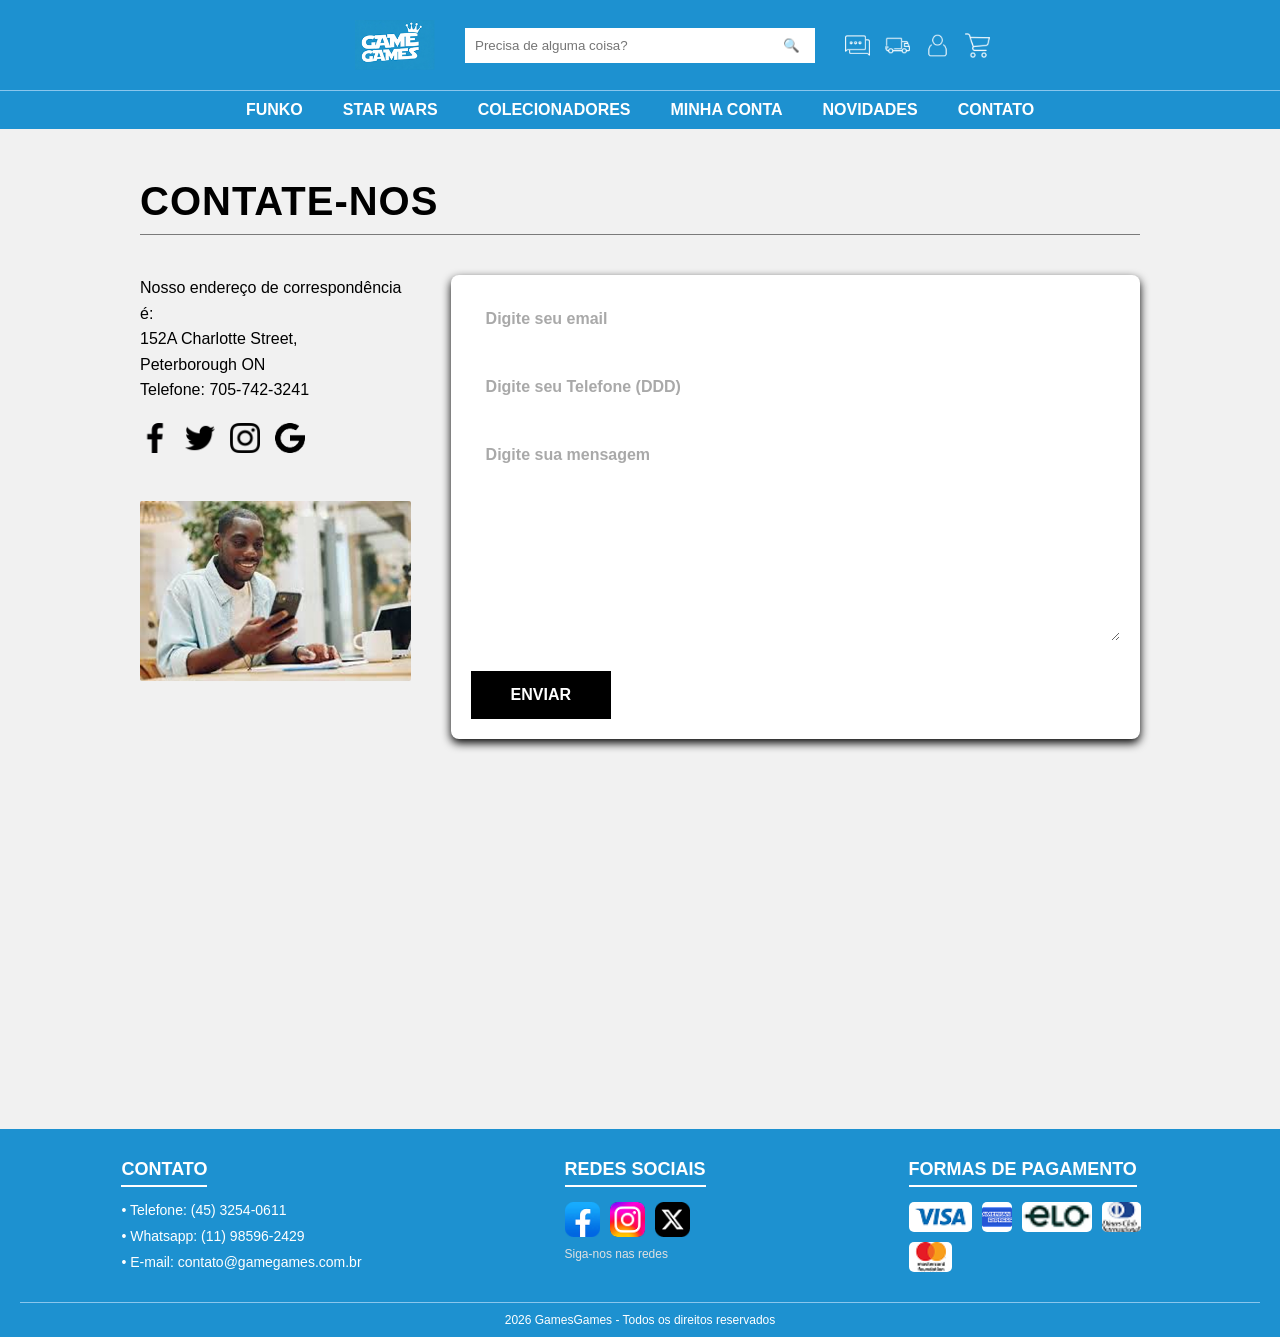
<file: Contato.html>
<!DOCTYPE html>
<html lang="pt-BR">
<head>
    <meta charset="UTF-8">
    <title>Game Games</title>
    <link rel="stylesheet" href="css/EstruturaBasica.css">
    <link rel="stylesheet" href="css/Contato.css">
</head>
<body>

<header class="cabecalho">
    <div class="cabecalho-topo">
        <div class="logo">
            <img src="img-cabecalho/logo.png" alt="Game Games">
        </div>

        <div class="busca">
            <input type="text" placeholder="Precisa de alguma coisa?">
            <button type="submit">&#128269;</button>
        </div>

        <div class="icones-topo">
            <img src="img-cabecalho/chat.png" >
            <img src="img-cabecalho/caminhao.png" >
            <img src="img-cabecalho/usuario.png" >
            <img src="img-cabecalho/carrinho.png">
        </div>
    </div>

    <nav class="menu-principal">
        <ul>
            <li><a href="index.html">FUNKO</a></li>
            <li><a href="StarWars.html">STAR WARS</a></li>
            <li><a href="Colecionadores.html">COLECIONADORES</a></li>
            <li><a href="MinhaConta.html">MINHA CONTA</a></li>
            <li><a href="Novidades.html">NOVIDADES</a></li>
            <li><a href="Contato.html">CONTATO</a></li>
        </ul>
    </nav>
</header>

<main class="pagina-contato">
    <div class="container-contato">

        <h2 class="titulo-contato">CONTATE-NOS</h2>
        <hr class="linha-divisoria">

        <div class="conteudo-contato">

            <div class="info-contato">
                <p>Nosso endereço de correspondência é:<br>
                    152A Charlotte Street,<br>
                    Peterborough ON<br>
                    Telefone: 705-742-3241</p>

                <div class="icones-sociais">
                    <a href="#"><img src="img-contato/facebook-app-symbol.png" alt="Facebook"></a>
                    <a href="#"><img src="img-contato/twitter.png" alt="Twitter"></a>
                    <a href="#"><img src="img-contato/instagram.png" alt="Instagram"></a>
                    <a href="#"><img src="img-contato/google.png" alt="Google"></a>
                </div>

                <img src="img-contato/celular.png" alt="Atendimento" class="foto-atendente">
            </div>

            <form class="form-contato" action="#">
                <input type="email" class="campo-texto" placeholder="Digite seu email" required>
                <input type="tel" class="campo-texto" placeholder="Digite seu Telefone (DDD)" required>
                <textarea class="campo-texto" placeholder="Digite sua mensagem" rows="10" required></textarea>

                <button type="submit" class="btn-enviar">ENVIAR</button>
            </form>

        </div>
    </div>
</main>

<footer class="rodape">
    <div class="rodape-colunas">
        <div class="coluna">
            <h3>CONTATO</h3>
            <ul>
                <li>&bull; Telefone: (45) 3254-0611</li>
                <li>&bull; Whatsapp: (11) 98596-2429</li>
                <li>&bull; E-mail: contato@gamegames.com.br</li>
            </ul>
        </div>

        <div class="coluna redes-sociais">
            <h3>REDES SOCIAIS</h3>
            <div class="icones">
                <img src="img-rodape/facebook roda.png" alt="Facebook">
                <img src="img-rodape/insta roda.png" alt="Instagram">
                <img src="img-rodape/twitter roda.png" alt="X">
            </div>
            <p>Siga-nos nas redes</p>
        </div>

        <div class="coluna pagamentos">
            <h3>FORMAS DE PAGAMENTO</h3>
            <div class="icones">
                <img src="img-rodape/Marca - Visa.png" alt="Visa">
                <img src="img-rodape/american roda.png" alt="American Express">
                <img src="img-rodape/elo roda.png" alt="Elo">
                <img src="img-rodape/pagamento roda.png" alt="Diners">
                <img src="img-rodape/master roda.png" alt="Mastercard">
            </div>
        </div>
    </div>

    <div class="rodape-direitos">
        <p>2026 GamesGames - Todos os direitos reservados</p>
    </div>
</footer>

</body>
</html>
</file>
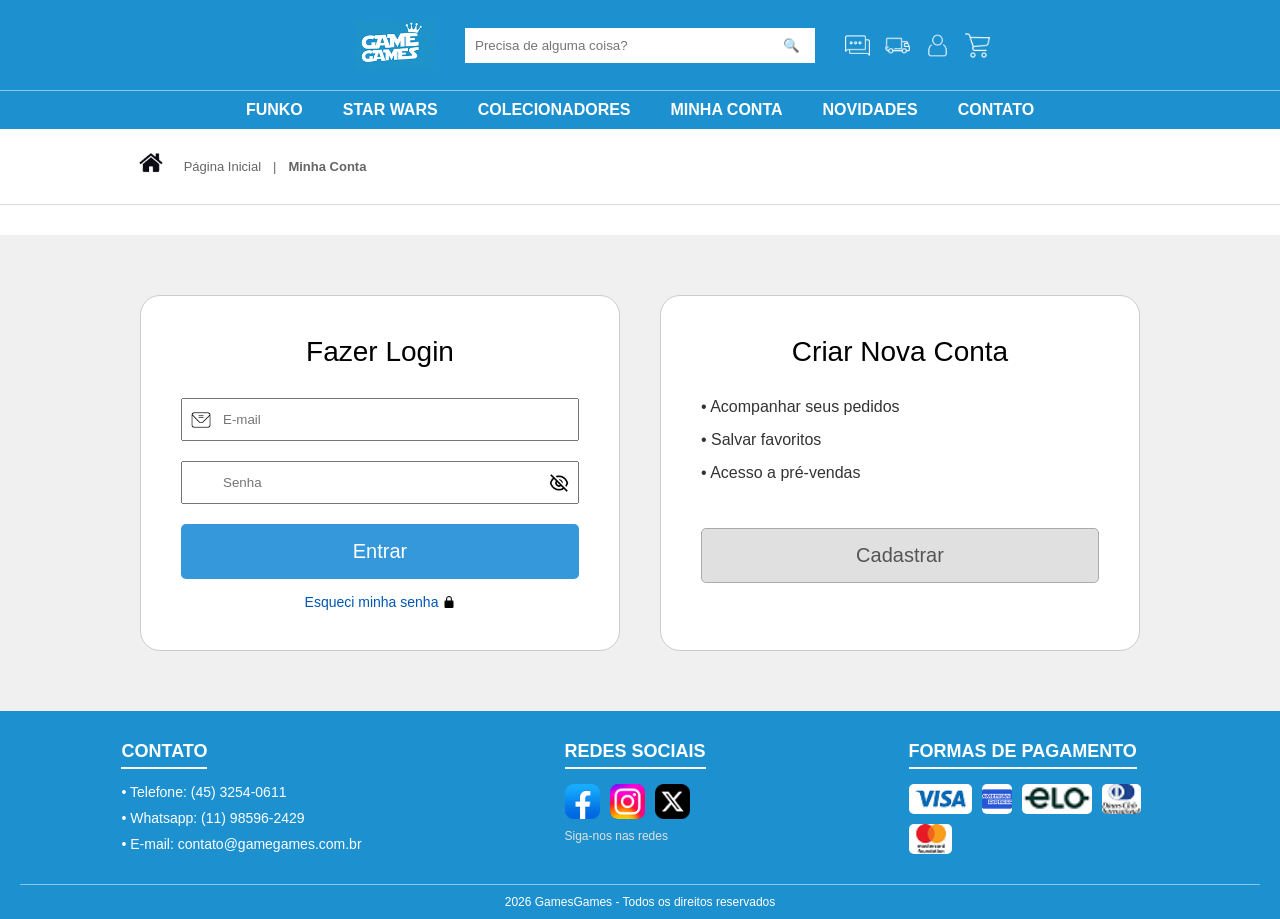
<file: MinhaConta.html>
<!DOCTYPE html>
<html lang="pt-BR">
<head>
    <meta charset="UTF-8">
    <title>Game Games</title>
    <link rel="stylesheet" href="css/EstruturaBasica.css">
    <link rel="stylesheet" href="css/MinhaConta.css">
</head>
<body>

<header class="cabecalho">
    <div class="cabecalho-topo">
        <div class="logo">
            <img src="img-cabecalho/logo.png" alt="Game Games">
        </div>

        <div class="busca">
            <input type="text" placeholder="Precisa de alguma coisa?">
            <button type="submit">&#128269;</button>
        </div>

        <div class="icones-topo">
            <img src="img-cabecalho/chat.png" >
            <img src="img-cabecalho/caminhao.png" >
            <img src="img-cabecalho/usuario.png" >
            <img src="img-cabecalho/carrinho.png">
        </div>
    </div>

    <nav class="menu-principal">
        <ul>
            <li><a href="index.html">FUNKO</a></li>
            <li><a href="StarWars.html">STAR WARS</a></li>
            <li><a href="Colecionadores.html">COLECIONADORES</a></li>
            <li><a href="MinhaConta.html">MINHA CONTA</a></li>
            <li><a href="Novidades.html">NOVIDADES</a></li>
            <li><a href="Contato.html">CONTATO</a></li>
        </ul>
    </nav>
</header>


<div class="textocasinha">
    <img src="img-colecionador/casa.png">
    <span>Página Inicial</span>
    <span>|</span>
    <strong>Minha Conta</strong>
</div>

<main class="container-autenticacao conteudo-principal">



    <div class="wrapper-autenticacao">
        <section class="cartao-autenticacao">
            <h2>Fazer Login</h2>
            <form>
                <div class="grupo-input">
                    <img src="img-MinhaConta/email.png" alt="Email" class="email">
                    <input class="input" type="email" placeholder="E-mail" required>
                </div>

                <div class="grupo-input">
                    <input  class="input" type="password" placeholder="Senha" required>
                    <img src="img-MinhaConta/senha.png" alt="Ver" class="senha">
                </div>

                <button type="submit" class="btn-entrar">Entrar</button>

                <a href="#" class="esqueci-senha">
                    Esqueci minha senha <img src="img-MinhaConta/cadeado.png" alt="Cadeado">
                </a>
            </form>
        </section>

        <section class="cartao-autenticacao">
            <h2>Criar Nova Conta</h2>
            <div class="conteudo-cadastro">
                <ul class="lista-beneficios">
                    <li>&bull; Acompanhar seus pedidos</li>
                    <li>&bull; Salvar favoritos</li>
                    <li>&bull; Acesso a pré-vendas</li>
                </ul>
                <button type="button" class="btn-cadastrar">Cadastrar</button>
            </div>
        </section>
    </div>
</main>




    <footer class="rodape">
        <div class="rodape-colunas">
            <div class="coluna">
                <h3>CONTATO</h3>
                <ul>
                    <li>&bull; Telefone: (45) 3254-0611</li>
                    <li>&bull; Whatsapp: (11) 98596-2429</li>
                    <li>&bull; E-mail: contato@gamegames.com.br</li>
                </ul>
            </div>

            <div class="coluna redes-sociais">
                <h3>REDES SOCIAIS</h3>
                <div class="icones">
                    <img src="img-rodape/facebook roda.png" alt="Facebook">
                    <img src="img-rodape/insta roda.png" alt="Instagram">
                    <img src="img-rodape/twitter roda.png" alt="X">
                </div>
                <p>Siga-nos nas redes</p>
            </div>

            <div class="coluna pagamentos">
                <h3>FORMAS DE PAGAMENTO</h3>
                <div class="icones">
                    <img src="img-rodape/Marca - Visa.png" alt="Visa">
                    <img src="img-rodape/american roda.png" alt="American Express">
                    <img src="img-rodape/elo roda.png" alt="Elo">
                    <img src="img-rodape/pagamento roda.png" alt="Diners">
                    <img src="img-rodape/master roda.png" alt="Mastercard">
                </div>
            </div>
        </div>

        <div class="rodape-direitos">
            <p>2026 GamesGames - Todos os direitos reservados</p>
        </div>
    </footer>

</body>
</html>
</file>
<file: css/EstruturaBasica.css>
* {
    margin: 0;
    padding: 0;
    box-sizing: border-box;
    font-family: 'Arial', sans-serif;
}


body {
    display: flex;
    flex-direction: column;
    min-height: 100vh;
}

.conteudo-principal {
    flex: 1;
    background-color: #222222;
}


.cabecalho {
    background-color: #1d91d0;
    color: #ffffff;
}


.cabecalho-topo {
    display: flex;
    justify-content: space-between; /* # Espaça as 3 colunas (logo, busca, ícones) */
    align-items: center;
    padding: 20px 10%; /* # Adiciona margem nas laterais para não grudar na tela */
}

/* # Define que a logo e os ícones ocupem espaços iguais para a busca ficar no meio exato */
.logo {
    flex: 1;
    display: flex;
    justify-content: flex-end; /* # Puxa a logo um pouco mais para o centro */
    padding-right: 30px;
}

.logo img {
    height: 50px;
}


.busca {
    display: flex;
    width: 350px; /* # Define um tamanho fixo e menor para a barra */
}

.busca input {
    width: 100%;
    padding: 10px;
    border: none;
    outline: none;
}

.busca button {
    padding: 10px 15px;
    border: none;
    background-color: #ffffff;
    cursor: pointer;
}


.icones-topo {
    flex: 1; /* # Equilibra o peso com a div da logo */
    display: flex;
    justify-content: flex-start; /* # Puxa os ícones um pouco mais para o centro */
    gap: 15px;
    padding-left: 30px;
}

.icones-topo img {
    height: 25px;
    cursor: pointer;
}


.menu-principal {
    border-top: 1px solid #8ac6ed;
    padding: 10px 0;
}

.menu-principal ul {
    display: flex;
    justify-content: center;
    gap: 40px;
    list-style: none;
}

.menu-principal a {
    color: #ffffff;
    text-decoration: none;
    font-weight: bold;
    text-transform: uppercase;
}


.rodape {
    background-color: #1d91d0;
    color: #ffffff;
    padding: 30px 20px 10px 20px;
    /*margin-top: 100px;*/
}

.rodape-colunas {
    display: flex;
    justify-content: space-around;
    align-items: flex-start;
    margin-bottom: 20px;
}

.coluna h3 {
    margin-bottom: 15px;
    font-size: 18px;
    text-transform: uppercase;
    border-bottom: 2px solid #ffffff;
    display: inline-block;
    padding-bottom: 5px;
}

.coluna ul {
    list-style: none;
}

.coluna ul li {
    margin-bottom: 10px;
    font-size: 14px;
}

.icones {
    display: flex;
    gap: 10px;
    margin-bottom: 10px;
    flex-wrap: wrap;
}

.redes-sociais img {
    height: 35px;
}


.pagamentos .icones {
    max-width: 250px;

}

.pagamentos img {
    height: 30px;
    background-color: #ffffff;
    border-radius: 5px;
}

.redes-sociais p {
    font-size: 12px;
    color: #e0e0e0;
}

.rodape-direitos {
    text-align: center;
    border-top: 1px solid #8ac6ed;
    padding-top: 10px;
    font-size: 12px;
}

.textocasinha {
    display: flex;
    align-items: center; /* # Alinha o meio da casinha com o meio do texto */
    gap: 12px;           /* # Gap um pouco maior para acompanhar o tamanho dos itens */
    font-size: 13px;
    color: #666;
    margin-bottom: 30px;
    padding-bottom: 20px;
    border-bottom: 1px solid #ddd;
    width: 100%;
    padding-top: 20px;
    padding-left: 10%;
}

.textocasinha img {
    height: 34px;
    width: auto;        /* # Impede que a imagem fique esticada ou achatada */
    margin-top: 1px;
}
</file>
<file: css/Contato.css>
.pagina-contato {
    background-color: #f1f1f1;
    padding: 50px 20px;
}

.container-contato {
    max-width: 1000px;
    margin: 0 auto;
    height: 100vh;
}


.titulo-contato {
    font-size: 2.5rem;
    font-family: 'Arial Black', Impact, sans-serif;
    margin-bottom: 10px;
    letter-spacing: 1px;
}

.linha-divisoria {
    border: 0;
    border-top: 1px solid #7a7a7a;
    margin-bottom: 40px;
}


.conteudo-contato {
    display: flex;
    justify-content: space-between;
    gap: 40px;
}


.info-contato {
    width: 40%;
    font-size: 16px;
    color: #000;
    line-height: 1.6;
}

.info-contato p {
    margin-bottom: 20px;
}

.icones-sociais {
    display: flex;
    gap: 15px;
    margin-bottom: 40px;
}

.icones-sociais img {
    width: 30px;
    cursor: pointer;
}

.foto-atendente {
    width: 100%;
    max-width: 280px;
    border-radius: 2px;
}


.form-contato {
    width: 100%;
    display: flex;
    flex-direction: column;

    background-color: #fff;
    padding: 20px;
    border-radius: 8px;

    /* X | Y | Desfoque | Cor */
    box-shadow: 0 4px 10px 0 black;
}
/* Uma única classe controla todos os inputs e textarea */
.campo-texto {
    width: 100%;
    padding: 15px;
    margin-bottom: 20px;
    border: none;
    border-radius: 4px;
    background-color: #fff;
    font-size: 16px;
    font-family: sans-serif;
}

.campo-texto::placeholder {
    color: #a9a9a9;
    font-weight: bold;
}


.btn-enviar {
    background-color: #000;
    color: #fff;
    padding: 15px 40px;
    border: none;
    font-size: 16px;
    font-weight: bold;
    cursor: pointer;
    width: max-content;
    margin-top: 10px;
}

.btn-enviar:hover {
    background-color: #333;
}
</file>
<file: css/MinhaConta.css>
.container-autenticacao {
    display: flex;
    justify-content: center;
    align-items: center;
    padding: 60px 20px;
    background-color: #f0f0f0;
    flex: 1;
}
.wrapper-autenticacao {
    display: flex;
    gap: 40px;
    max-width: 1000px;
    width: 100%;
    align-items: stretch; /* Garante que os dois cartões tenham a mesma altura */
}


.cartao-autenticacao {
    background: #fff;
    flex: 1;
    padding: 40px;
    border-radius: 20px;
    border: 1px solid #ccc;
    text-align: center;
    display: flex;
    flex-direction: column;
}

.cartao-autenticacao h2 {
    font-size: 28px;
    margin-bottom: 30px;
    font-weight: 400;
}



.grupo-input {

    position: relative;/* Serve de referencia para os icones absolutes */
    margin-bottom: 20px;
}


.email {
    position: absolute;
    top: 12px;
    width: 20px;
    left: 10px;
}


.senha {
    position: absolute;
    top: 12px;
    width: 20px;
    right: 10px;
}


.input {
    width: 100%;
    padding: 12px 40px;
}



.btn-entrar {
    background-color: #3498db;
    color: white;
    border: none;
    width: 100%;
    height: 55px;
    border-radius: 5px;
    font-size: 20px;
    cursor: pointer;
    display: flex;
    align-items: center;
    justify-content: center;;
    margin-top: auto;
}

.btn-cadastrar {
    background-color: #e0e0e0;
    color: #555;
    border: 1px solid #aaa;
    width: 100%;
    height: 55px;
    border-radius: 5px;
    font-size: 20px;
    cursor: pointer;
    display: flex;
    align-items: center;
    justify-content: center;;
    margin-top: 46px
}


.lista-beneficios {
    list-style: none;
    text-align: left;
    margin-bottom: 20px;
    padding: 0;

}

.lista-beneficios li {
    margin-bottom: 15px;
    color: #333;
    font-size: 16px;
}

.esqueci-senha {
    display: flex;
    align-items: center;
    justify-content: center;
    gap: 5px;
    color: #0056b3;
    text-decoration: none;
    font-size: 14px;
    margin-top: 15px;
}

.esqueci-senha img {
    width: 12px;
}
</file>
